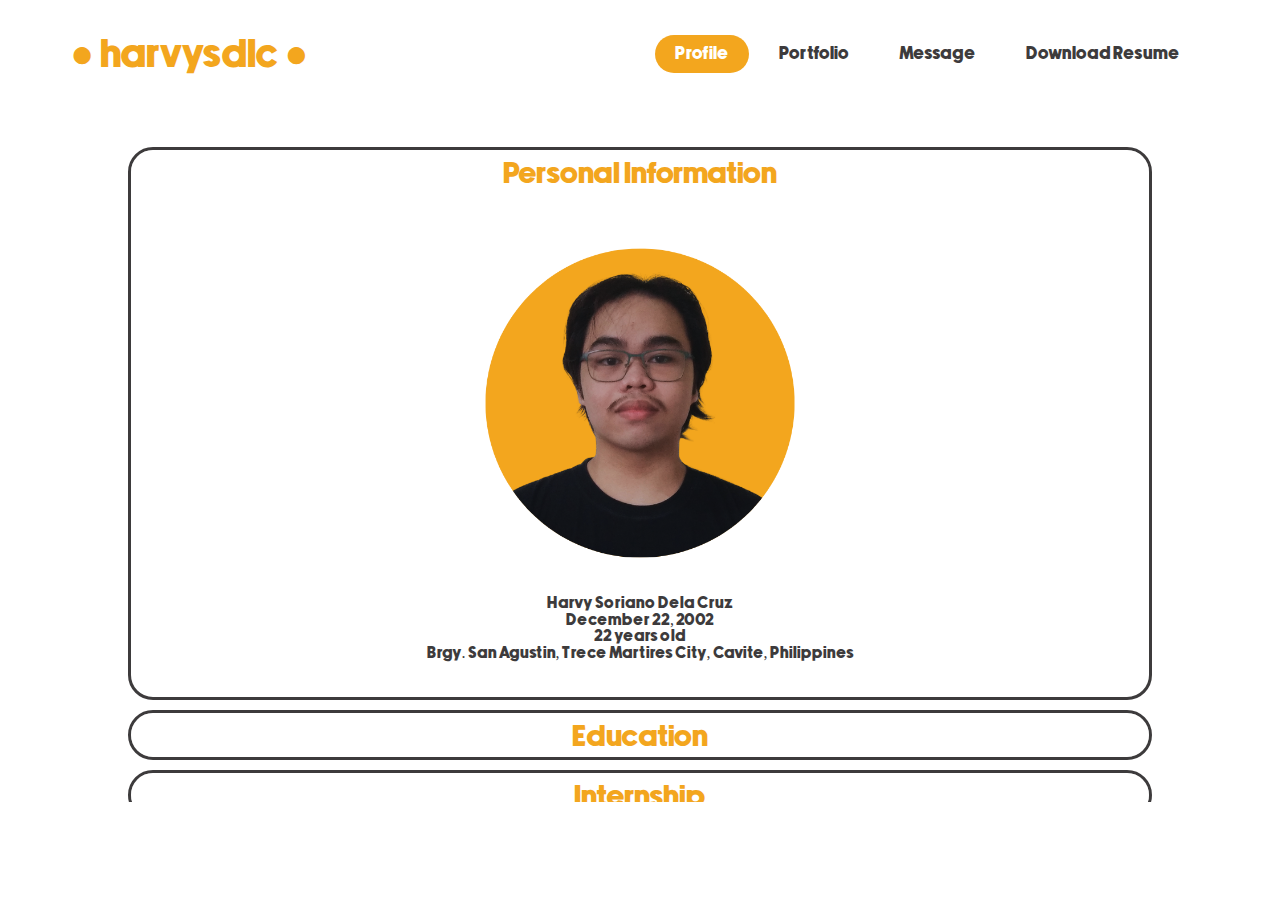
<file: index.html>
<!DOCTYPE html>
<html lang="en">
<head>
    <meta charset="utf-8">
    <meta name="viewport" content="width=device-width, initial-scale=1">
    <title>harvysdlc</title>
    <link rel="stylesheet" type="text/css" href="index.css">
    <link rel="icon" href="assets/logo.png" type="image/png">
</head>
<body>
    <style>
        @font-face {
            font-family: "newake";
            src: url("assets/newake.woff2") format("woff2"),
                 url("assets/newake.woff") format("woff"),
                 url("assets/newake.ttf") format("truetype");
            font-weight: normal;
            font-style: normal;
        }

        body {
            font-family: "newake", sans-serif;
        }
    </style>
    <div class="page-container">
        <header>
            <div class="welcome">
                <p>● harvysdlc ●</p>
                <div class="buttons">
                    <button onclick="window.location.href='index.html'">Profile</button>
                    <button onclick="window.location.href='portfolio.html'">Portfolio</button>
                    <button onclick="window.location.href=''">Message</button>
                    <button onclick="window.location.href=''">Download Resume</button>
                </div>
            </div>
        </header>
        <div class="scrollable-div">

            <div class="card expanded" onclick="toggleCard(this)">  <!-- ADDED expanded CLASS -->
                <div class="card-title">Personal Information</div>
                <div class="card-content">
                    <img src="assets/mypic.png" alt="Profile" onclick="openzooming(this.src)">
                    <p><br>Harvy Soriano Dela Cruz</p>
                    <p>December 22, 2002</p>
                    <p>22 years old</p>
                    <p>Brgy. San Agustin, Trece Martires City, Cavite, Philippines</p>
                    <br>
                </div>
            </div>

            <div class="card" onclick="toggleCard(this)">
                <div class="card-title">Education</div>
                <div class="card-content">
                    <h2><br>Trece Martires City Daycare Center</h2>
                    <p>● Class Valedictorian</p>
                    <h2><br>Trece Martires City Elementary School</h2>
                    <p>● Consistent Honor Student</p>
                    <p>● Graduated With Honors - 2nd</p>
                    <h2><br>Trece Martires City National High School</h2>
                    <p>● Completed Junior High - With Honors</p>
                    <p>● Enrolled under General Curriculum - Model Section</p>
                    <p>● Campus Journalist - TV Broadcasting</p>
                    <p>● Campus Journalist - Layout Artist</p>
                    <p>● Conduct Awardee</p>
                    <p>● Visual Graphic Design NCIII Passer</p>
                    <h2><br>Trece Martires City Senior High School</h2>
                    <p>● Graduated With High Honors</p>
                    <p>● Enrolled under STEM Strand</p>
                    <p>● Member of Multimedia Arts Club</p>
                    <p>● President - STEM Club 2020-2021</p>
                    <p>● Vice President - STEM Club 2019-2020</p>
                    <p>● Conduct Awardee</p>
                    <h2><br>Cavite State University - Main Campus</h2>
                    <p>● Enrolled under BS Computer Science Program</p>
                    <p>● Outstanding CS Student 2021-2024</p>
                    <p>● Vice President - Computer Science Student Organization</p>
                    <p>● Public Relations Officer - Junior Philippine Computer Society</p>
                    <br>
                </div>
            </div>

            <div class="card" onclick="toggleCard(this)">
                <div class="card-title">Internship</div>
                <div class="card-content">
                    <p>● City of General Trias Doctors Medical Center Inc.</p>
                    <p>● Medical Records Intern</p>
                    <p>● July - August 2024, 240hrs</p>
                    <a href="assets/intern.png" target="_blank">
                        <img src="assets/intern.png" alt="internship">
                    </a>
                    <br>
                </div>
            </div>

            <div class="card" onclick="toggleCard(this)">
                <div class="card-title">Certification</div>
                <div class="card-content">
                    <p>● Visual Graphic Design NCIII</p>
                    <a href="assets/nc3.png" target="_blank">
                        <img src="assets/nc3.png" alt="nc3">
                    </a>
                    <br>
                </div>
            </div>

        </div>
    </div>

    <script>
        function toggleCard(card) {
            card.classList.toggle('expanded');
        }
        // Open the first card by default
        document.addEventListener('DOMContentLoaded', function() {
            var firstCard = document.querySelector('.card');
            if (firstCard) {
                firstCard.classList.add('expanded');
            }
        });
    </script>
</body>
</html>
</file>
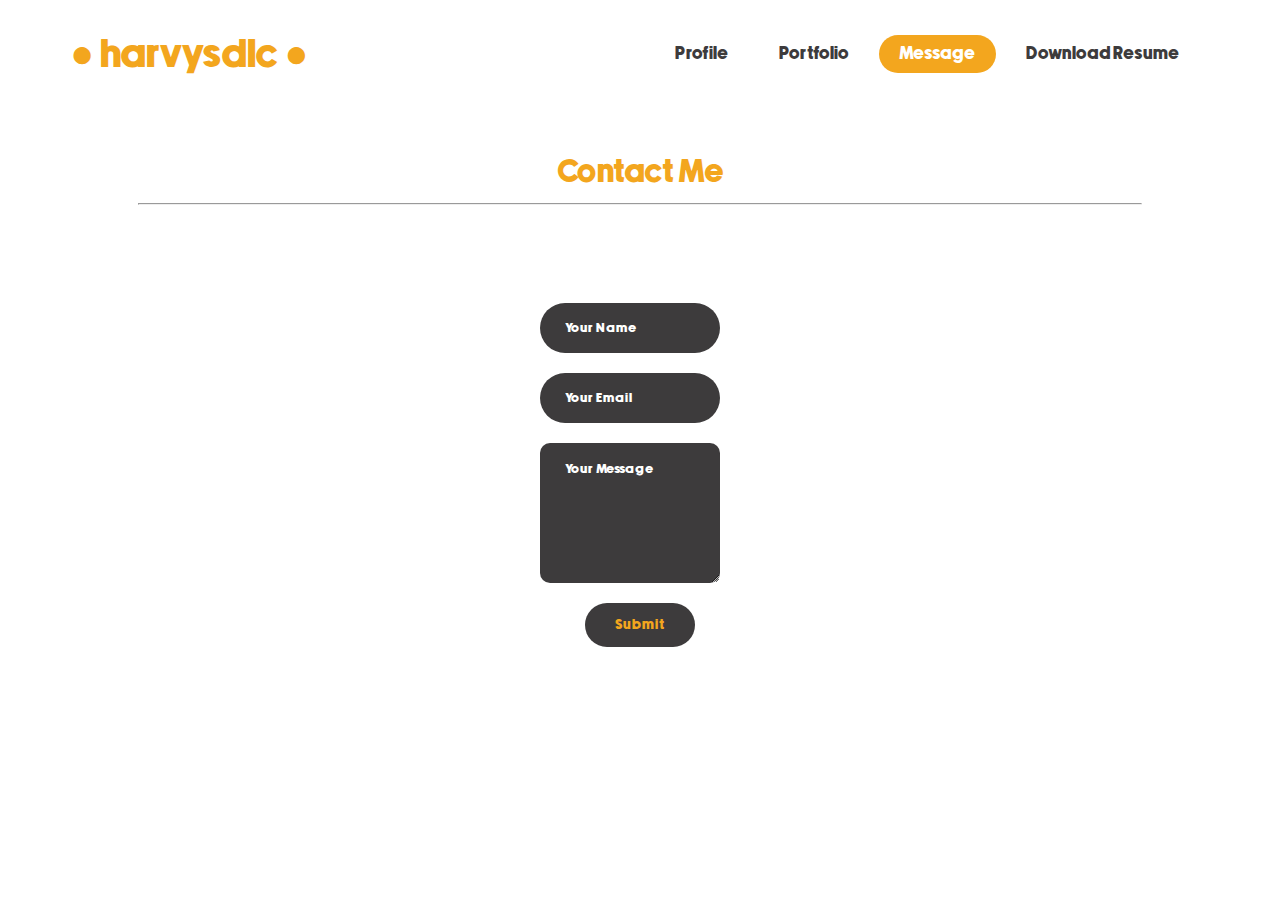
<file: message.html>
<!DOCTYPE html>
<html lang="en">
<head>
    <meta charset="utf-8">
    <meta name="viewport" content="width=device-width, initial-scale=1">
    <title>harvysdlc</title>
    <link rel="stylesheet" type="text/css" href="message.css">
    <link rel="icon" href="assets/logo.png" type="image/png">
</head>
<body>
    <div class="page-container">
        <header>
            <div class="welcome">
                <p>● harvysdlc ●</p>
                <div class="buttons">
                    <button onclick="window.location.href='index.html'">Profile</button>
                    <button onclick="window.location.href='portfolio.html'">Portfolio</button>
                    <button onclick="window.location.href=''">Message</button>
                    <button id="downloadButton">Download Resume</button>
                    <script>
                    document.getElementById('downloadButton').addEventListener('click', function() {
                    var pdfUrl = 'mycv.pdf';
                    var link = document.createElement('a');
                    link.href = pdfUrl;
                    link.download = 'Resume_HarvyDelaCruz.pdf';
                    document.body.appendChild(link);
                    link.click();
                    document.body.removeChild(link);
                    });
                    </script>
                </div>
            </div>
        </header>
        <div class="scrollable-div">
            <h1>Contact Me</h1>
            <hr>
            <div class="contact-container">
                <form action="https://api.web3forms.com/submit" method="POST" class="contact-left">
                    <input type="hidden" name="access_key" value="45d353ca-a000-4df7-808d-3e6f63c77235">
                    <input type="text" name="name" placeholder="Your Name" class="contact-inputs" required>
                    <input type="email" name="email" placeholder="Your Email" class="contact-inputs" required>
                    <textarea name="message" placeholder="Your Message" class="contact-inputs" required></textarea>
                    <button type="submit">Submit</button>
                </form>
            </div>
        </div>
</body>
</html>
</file>
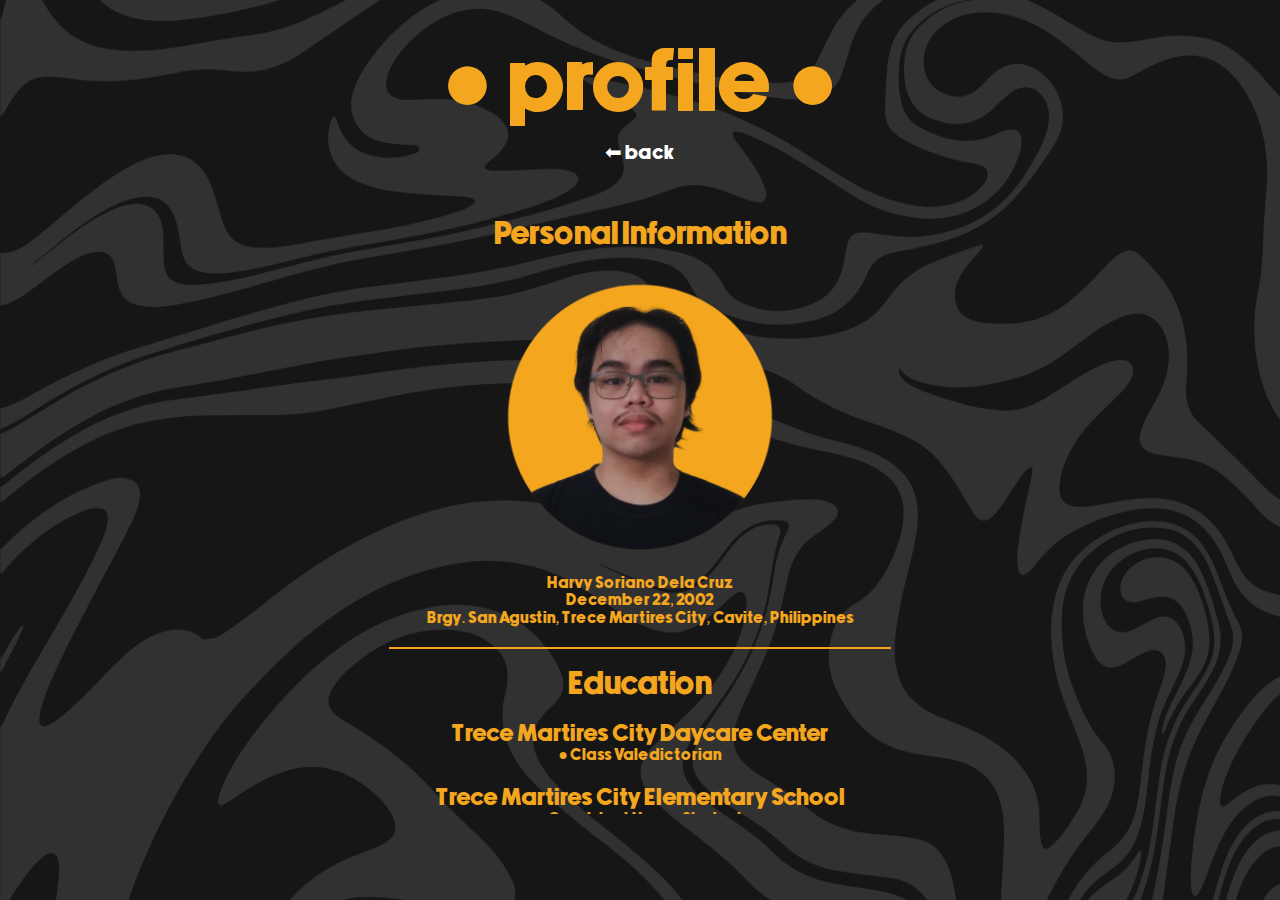
<file: profile.html>
<!DOCTYPE html>
<html lang="en">
<head>
    <meta charset="utf-8">
    <meta name="viewport" content="width=device-width, initial-scale=1">
    <title>harvysdlc</title>
    <link rel="stylesheet" type="text/css" href="profile.css">
    <link rel="icon" href="assets/logo.png" type="image/png">
    <header>
         <div class="welcome">
            <p>● profile ●</p>
        </div>
        <div class="back">
            <a href="index.html" onclick="goBack()">⬅ back</a>
        </div>
    </header>
</head>
    <div class="scrollable-div">
        <h1>Personal Information</h1>
        <br>
        <img src="assets/mypic.png" alt="Profile" onclick="openzooming(this.src)">
        <p><br>Harvy Soriano Dela Cruz</p>
        <p>December 22, 2002</p>
        <p>Brgy. San Agustin, Trece Martires City, Cavite, Philippines</p>
        <hr style="border: 1px solid #f3a61e; margin: 20px auto; width: 500px;">
        <h1>Education</h1>
        <h2><br>Trece Martires City Daycare Center</h2>
        <p>● Class Valedictorian</p>
        <h2><br>Trece Martires City Elementary School</h2>
        <p>● Consistent Honor Student</p>
        <p>● Graduated With Honors - 2nd</p>
        <h2><br>Trece Martires City National High School</h2>
        <p>● Completed Junior High - With Honors</p>
        <p>● Enrolled under General Curriculum - Model Section</p>
        <p>● Campus Journalist - TV Broadcasting</p>
        <p>● Campus Journalist - Layout Artist</p>
        <p>● Conduct Awardee</p>
        <p>● Visual Graphic Design NCIII Passer</p>
        <h2><br>Trece Martires City Senior High School</h2>
        <p>● Graduated With High Honors</p>
        <p>● Enrolled under STEM Strand</p>
        <p>● Member of Multimedia Arts Club</p>
        <p>● President - STEM Club 2020-2021</p>
        <p>● Vice President - STEM Club 2019-2020</p>
        <p>● Conduct Awardee</p>
        <h2><br>Cavite State University - Main Campus</h2>
        <p>● Enrolled under BS Computer Science Program</p>
        <p>● Outstanding CS Student 2021-2024</p>
        <p>● Vice President - Computer Science Student Organization</p>
        <p>● Public Relations Officer - Junior Philippine Computer Society</p>
        <hr style="border: 1px solid #f3a61e; margin: 20px auto; width: 500px;">
        <h1>Internship</h1>
        <p>● City of General Trias Doctors Medical Center Inc.</p>
        <p>● Medical Records Intern</p>
        <p>● July - August 2024, 240hrs</p>
        <a href="assets/intern.png" target="_blank">
        <img src="assets/intern.png" alt="internship">
        </a>
        <hr style="border: 1px solid #f3a61e; margin: 20px auto; width: 500px;">
        <h1>Certification</h1>
        <p>● Visual Graphic Design NCIII</p>
		<a href="assets/nc3.png" target="_blank">
        <img src="assets/nc3.png" alt="nc3">
        </a>
    </div>
    <script>
        function goBack() {
            window.history.back();
        }		
    </script>
<body>
    
</body>
</html>
</file>
<file: profile.css>
*{
	padding: 0;
	margin: 0;
}

html, body {
	width: 100%;
	height: 100%;
    background-color: rgba(0, 0, 0, 0.7);
    background-image:  url(assets/bg.png);
	height: 100vh;
	background-size: 100% 110%;
	background-position: center;
	background-repeat: no-repeat;
}

@font-face {
    font-family: "newake";
    src: url("assets/newake.woff2") format("woff2"),
    url("assets/newake.woff") format("woff"),
    url("assets/newake.ttf") format("truetype");
    font-weight: normal;
    font-style: normal;
}

.welcome {
    font-family: "newake";
    font-size: 90px;
    color: #f3a61e;
    display: flex;
    justify-content: center;
    align-items: center;
    height: 160px;
}

.back {
    font-family: "newake";
    font-size: 20px;
    color: #ffffff;
    text-align: center; /* Center the text */
    margin-top: -20px;  /* Adjust the spacing */
}

.back a {
    text-decoration: none;
    color: inherit;
}

.nav_bar {
    width: 70%;
    margin: 70px auto 50px;
    display: grid; /* Changed to grid */
    grid-template-columns: repeat(auto-fit, minmax(250px, 1fr));
    grid-gap: 5px;
    justify-content: center; /* Keep this for overall horizontal centering of the grid */
    align-items: center; /* Keep this for overall vertical centering of the grid */
}

.nav_bar img {
	width: 70%;
	cursor: pointer;
}

.nav_bar img:hover {
	transform: scale(1.1) rotate(0deg);
	border-radius: 25px;
}

.nav_item {
    position: relative; /* Add this line */
    display: flex;
    flex-direction: column;
    justify-content: center;
    align-items: center;
    text-align: center;
}

.nav_text {
    position: absolute;
    top: -40px; /* Adjust this value */
    left: 50%;      /* Corrected left value */
    transform: translateX(-50%);
    color: #f3a61e;
    padding: 6px;
    border-radius: 5px;
    visibility: hidden;
    opacity: 0;
    transition: visibility 0s, opacity 0.3s linear;
    white-space: nowrap;
    font-size: 30px;
    font-family: "newake";
    z-index: 1; 
}

.nav_item:hover .nav_text {
    visibility: visible;
    opacity: 1;
}

.scrollable-div::-webkit-scrollbar {
    display: none;
    scrollbar-width: none; /* Hide scrollbar */
    -ms-overflow-style: none; /* Hide scrollbar */
}

.scrollable-div {
    width: auto;
    margin-top: 5vh;
    height: 65vh;
    overflow-y: scroll; /* Add vertical scrollbar */
    padding: 10px; /* Optional: Add some padding */
}

.scrollable-div p, h1, h2{
    text-align: center; /* Corrected: Use text-align to center text */
    font-family: "newake";
    color: #f3a61e;
    font-weight: normal;
}

.scrollable-div img{
    max-width: 50%; /* Make the image responsive */
    max-height: 50%; /* Make the image responsive */
    display: block; /* Remove extra space below image */
    margin: auto; 
    border-radius: 25px; 
}

.back-link {
    font-size: 16px;
    color: #f3a61e;
    text-decoration: none;
    cursor: pointer;
    display: block;
    text-align: center;
    margin-bottom: 5px;
    font-family: "newake";
}
</file>
<file: index.css>
/* Resetting default styles */
* {
    padding: 0;
    margin: 0;
    box-sizing: border-box;
}

html {
    width: 100%;
    height: 100%;
    min-height: 100%; /* Ensure html takes at least the full viewport height */
}

body {
    width: 100%;
    min-height: 100vh; /* Ensure body takes at least the full viewport height */
    background-image: url(assets/bg.png);
    background-size: cover;
    background-position: center;
    background-repeat: no-repeat;
    background-attachment: fixed; /* Prevent background from scrolling */
    background-color: transparent; /* Add this line */
}

/* Overall page container */
.page-container {
    max-width: 1200px;
    margin: 0 auto;
    padding: 20px;
}

/* Welcome section */
.page-container .welcome {
    font-family: "newake";
    font-size: 40px;
    color: #f3a61e;
    display: flex;
    justify-content: space-between; /* Keep space-between for alignment */
    align-items: center;
    height: auto;
    padding: 10px;
    z-index: 1;
    border-radius: 25px;
}

.page-container .welcome p {
    text-align: left;
    flex-grow: 1;
}

.page-container .welcome .buttons {
    text-align: right;
    display: flex;
    gap: 10px;
    padding: 0 10px;
    flex-wrap: wrap;
    justify-content: flex-end;
}

/* Button Styles (Most Specific and Corrected) */
.page-container .welcome .buttons button {
    font-family: "newake", sans-serif;
    font-weight: normal;
    font-size: 1.1rem;
    color: #3d3b3c;
    border: none;
    padding: 10px 20px;
    width: auto;
    cursor: pointer;
    border-radius: 30px;
    transition: background-color 0.3s, color 0.3s;
    white-space: nowrap;
    background-color: transparent; /* Add this line */
}

.page-container .welcome .buttons button:first-child {
    background-color: #f3a61e;
    color: white;
}

/* Hover style for all buttons */
.page-container .welcome .buttons button:hover {
    background-color: #f3a61e;
    color: white; /* Ensure text color changes on hover as well */
}

.page-container .welcome .buttons button:not(:first-child):hover {
    color: white; /* Redundant, but keeps it explicit */
    background-color: #f3a61e;  /* Explicitly set background on hover */
}

.page-container .welcome .buttons button:not(:first-child):not(:hover) {
    background-color: transparent; /* Ensure transparency when not hovered */
}

/* Scrollable div */
.scrollable-div {
    max-width: 90%;
    margin: 40px auto;
    height: auto;
    max-height: 75vh;
    overflow-y: auto;
    padding: 10px;
    scrollbar-width: none;
    -ms-overflow-style: none;
}

.scrollable-div p{
    text-align: center;
}

.scrollable-div::-webkit-scrollbar {
    display: none;
}

/* Card Styles */
.card {
    width: 100%; /* Make cards fill the width of the scrollable div */
    margin: 10px 0; /* Reduced vertical margin */
    border: 3px solid #3d3b3c;
    border-radius: 25px;
    overflow: hidden; /* Hide content that overflows */
    cursor: pointer;
    transition: height 0.3s ease; /* Smooth height transition */
    height: 50px; /* Initial collapsed height */
    background-color: rgba(255, 255, 255, 0.5); /* Semi-transparent white */

}

/* Card Title */
.card-title {
    padding: 10px;
    text-align: center;
    font-family: "newake"; /* Use your font */
    color: #f3a61e; /* Use your color */
    font-size: 30px;
    font-weight: normal;
    text-shadow:
        -1px -1px 0 white,
        1px -1px 0 white,
        -1px 1px 0 white,
        1px 1px 0 white;
    background-color: rgba(255, 255, 255, 0.5); /* Semi-transparent white */

}

/* Card Content */
.card-content {
    padding: 20px;
    display: none; /* Initially hidden */
}

.card-content p,
.card-content h2 {
    text-align: center; /* Adjust text alignment within the content */
    font-family: "newake";
    color: #3d3b3c;
    font-weight: normal;
}

.card-content img {
    max-width: 35%; /* Adjust image size within the content */
    max-height: 35%;
    display: block;
    margin: 10px auto;
    border-radius: 25px;
}

/* Expanded State */
.card.expanded {
    height: auto; /* Expand to full content height */
}

.card.expanded .card-content {
    display: block; /* Show content when expanded */
}

/* Media Query for smaller screens */
@media (max-width: 768px) {
    .page-container .welcome {
        flex-direction: column;
        align-items: center;
        text-align: center;
    }

    .page-container .welcome p {
        text-align: center;
        margin-bottom: 10px;
    }

    .page-container .welcome .buttons {
        justify-content: center;
    }

    /* Reset button font size for smaller screens if needed */
    .page-container .welcome .buttons button {
        font-size: 0.8rem;
        padding: 8px 15px;
    }

    .scrollable-div {
        max-width: 95%;
    }

    hr {
        width: 90%;
    }
}
</file>
<file: message.css>
/* Resetting default styles */
* {
    padding: 0;
    margin: 0;
    box-sizing: border-box;
}

html {
    width: 100%;
    height: 100%;
    min-height: 100%; /* Ensure html takes at least the full viewport height */
}

body {
    width: 100%;
    min-height: 100vh; /* Ensure body takes at least the full viewport height */
    background-image: url(assets/bg.png);
    background-size: cover;
    background-position: center;
    background-repeat: no-repeat;
    background-attachment: fixed; /* Prevent background from scrolling */
    background-color: transparent; /* Add this line */
}

/* Font Face Declaration */
@font-face {
    font-family: "newake";
    src: url("assets/newake.woff2") format("woff2"),
         url("assets/newake.woff") format("woff"),
         url("assets/newake.ttf") format("truetype");
    font-weight: normal;
    font-style: normal;
}

/* Header Styles */
.welcome {
    font-family: "newake";
    font-size: 90px;
    color: #f3a61e;
    display: flex;
    justify-content: center;
    align-items: center;
    height: 160px;
}

/* Overall page container */
.page-container {
    max-width: 1200px;
    margin: 0 auto;
    padding: 20px;
}

/* Welcome section */
.page-container .welcome {
    font-family: "newake";
    font-size: 40px;
    color: #f3a61e;
    display: flex;
    justify-content: space-between; /* Keep space-between for alignment */
    align-items: center;
    height: auto;
    padding: 10px;
    z-index: 1;
    border-radius: 25px;
}

.page-container .welcome p {
    text-align: left;
    flex-grow: 1;
}

.page-container .welcome .buttons {
    text-align: right;
    display: flex;
    gap: 10px;
    padding: 0 10px;
    flex-wrap: wrap;
    justify-content: flex-end;
}

/* Button Styles (Most Specific and Corrected) */
.page-container .welcome .buttons button {
    font-family: "newake", sans-serif;
    font-weight: normal;
    font-size: 1.1rem;
    color: #3d3b3c;
    border: none;
    padding: 10px 20px;
    width: auto;
    cursor: pointer;
    border-radius: 30px;
    transition: background-color 0.3s, color 0.3s;
    white-space: nowrap;
    background-color: transparent; /* Add this line */
}

.page-container .welcome .buttons button:nth-child(3) {
    background-color: #f3a61e;
    color: white;
}

/* Hover style for all buttons */
.page-container .welcome .buttons button:hover {
    background-color: #f3a61e;
    color: white; /* Ensure text color changes on hover as well */
}

.page-container .welcome .buttons button:not(:nth-child(3)):hover {
    color: white; /* Redundant, but keeps it explicit */
    background-color: #f3a61e;  /* Explicitly set background on hover */
}

.page-container .welcome .buttons button:not(:nth-child(3)):not(:hover) {
    background-color: transparent; /* Ensure transparency when not hovered */
}

/* Scrollable Div Styles */
.scrollable-div {
    max-width: 90%; /* Adjust width as needed */
    margin: 50px auto; /* Center the div and add some top margin */
    height: 73vh;
    overflow-y: auto; /* Enable vertical scrolling */
    padding: 20px;
    border-radius: 25px; /* Optional: Round the corners */
    -ms-overflow-style: none; /* Hide scrollbar in IE and Edge */
    scrollbar-width: none; /* Hide scrollbar in Firefox */
    background-color: rgba(255, 255, 255, 0.5); /* Semi-transparent white */
}

/* Hide the scrollbar in WebKit browsers (Chrome, Safari) */
.scrollable-div::-webkit-scrollbar {
    display: none;
}

/* Text Styles within Scrollable Div */
.scrollable-div h1,
.scrollable-div h3,
.scrollable-div p,
.scrollable-div a {
    text-align: center;
    font-family: "newake";
    color: #f3a61e;
    font-weight: normal;
    margin-bottom: 15px; /* Add spacing below headings and paragraphs */
    text-decoration: none
}

.contact-container{
    height: 60vh;
    display: flex;
    align-items: center;
    justify-content: space-evenly;
}

.contact-left{
    display: flex;
    flex-direction: column;
    align-items: start;
    gap: 20px;
}

.contact-inputs{
    max-width: 90%;
    height: 50px;
    border: none;
    outline: none;
    padding-left: 25px;
    font-weight: 500;
    color: #f3a61e;
    border-radius: 25px;
    background-color: #3d3b3c;
    font-family: "newake";
}

.contact-left textarea{
    height: 140px;
    padding-top: 20px;
    border-radius: 10px;
    font-family: "newake";
}

.contact-inputs:focus{
    border: 2px solid #f3a61e;
}

.contact-inputs::placeholder{
    color: white;
}

.contact-left button{
    display: block;
    align-items: center;
    text-align: center;
    padding: 15px 30px;
    font-size: 14px;
    color: #f3a61e;
    gap: 10px;
    border: none;
    border-radius: 50px;
    background-color: #3d3b3c;
    cursor: pointer;
    font-family: "newake";
    margin: 0 auto;
}


/* Media Query for smaller screens */
@media (max-width: 768px) {
    .page-container .welcome {
        flex-direction: column;
        align-items: center;
        text-align: center;
    }

    .page-container .welcome p {
        text-align: center;
        margin-bottom: 10px;
    }

    .page-container .welcome .buttons {
        justify-content: center;
    }

    /* Reset button font size for smaller screens if needed */
    .page-container .welcome .buttons button {
        font-size: 0.8rem;
        padding: 8px 15px;
    }

    .scrollable-div {
        max-width: 95%;
    }

    hr {
        width: 90%;
    }
}
</file>
